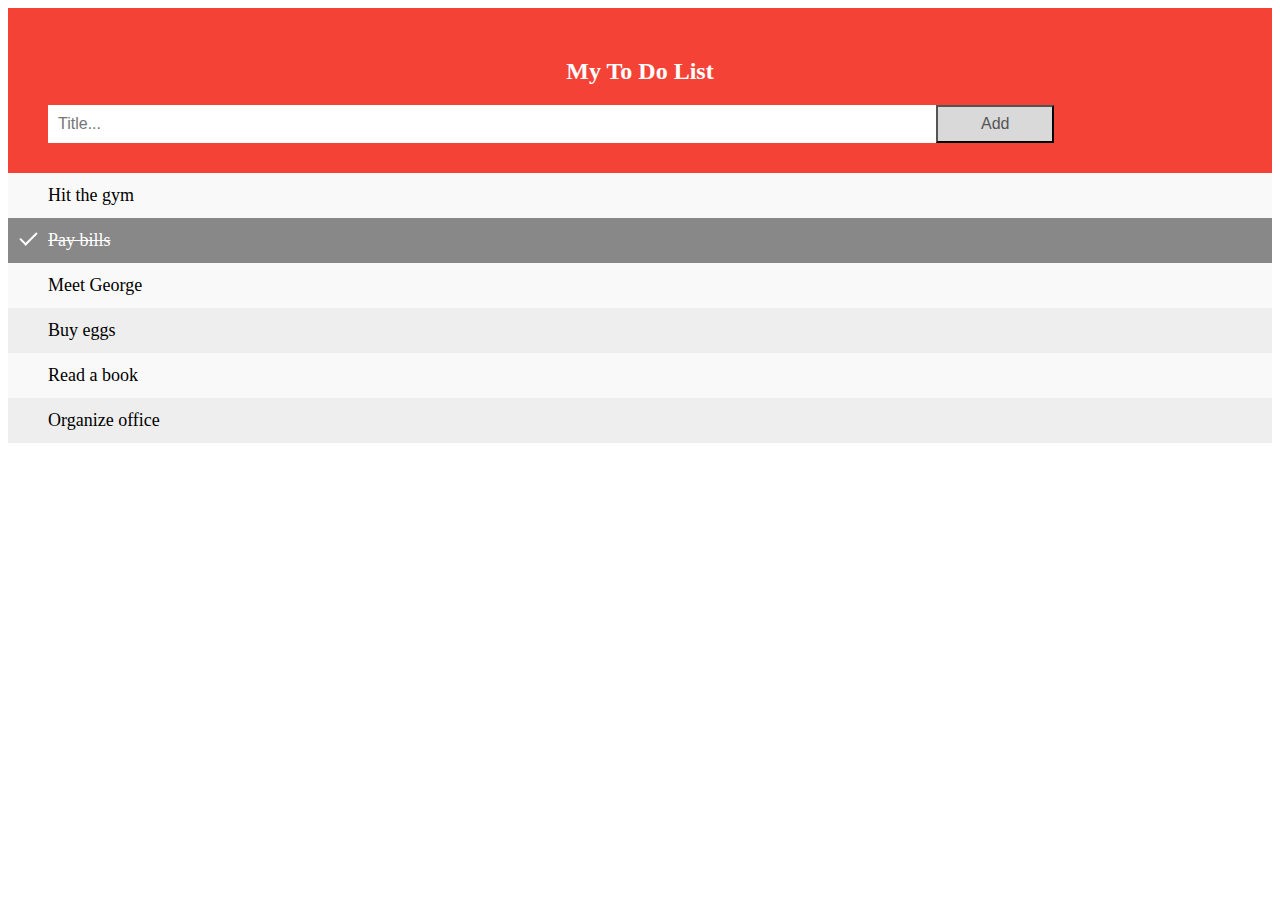
<file: 7may/HTML/index.html>
<!DOCTYPE html>
<html lang="en">

<head>
  <meta charset="UTF-8" />
  <meta http-equiv="X-UA-Compatible" content="IE=edge" />
  <meta name="viewport" content="width=device-width, initial-scale=1.0" />
  <title>Document</title>
  <link rel="stylesheet" href="style.css" />
</head>

<body>
  <div id="mydiv" class="header">
    <h2>My To Do List</h2>
    <input type="text" id="myinput" placeholder="Title..." />
    <button class="addBtn" id="createBtn">Add</button>
  </div>

  <ul id="myUL">
    <li>
      Hit the gym

    </li>
    <li class="list-item checked">Pay bills

    </li>
    <li class="list-item">Meet George

    </li>
    <li class="list-item">Buy eggs

    </li>
    <li class="list-item">Read a book

    </li>
    <li class="list-item">Organize office

    </li>
  </ul>
  <script src="../js/main.js"></script>
</body>

</html>
</file>
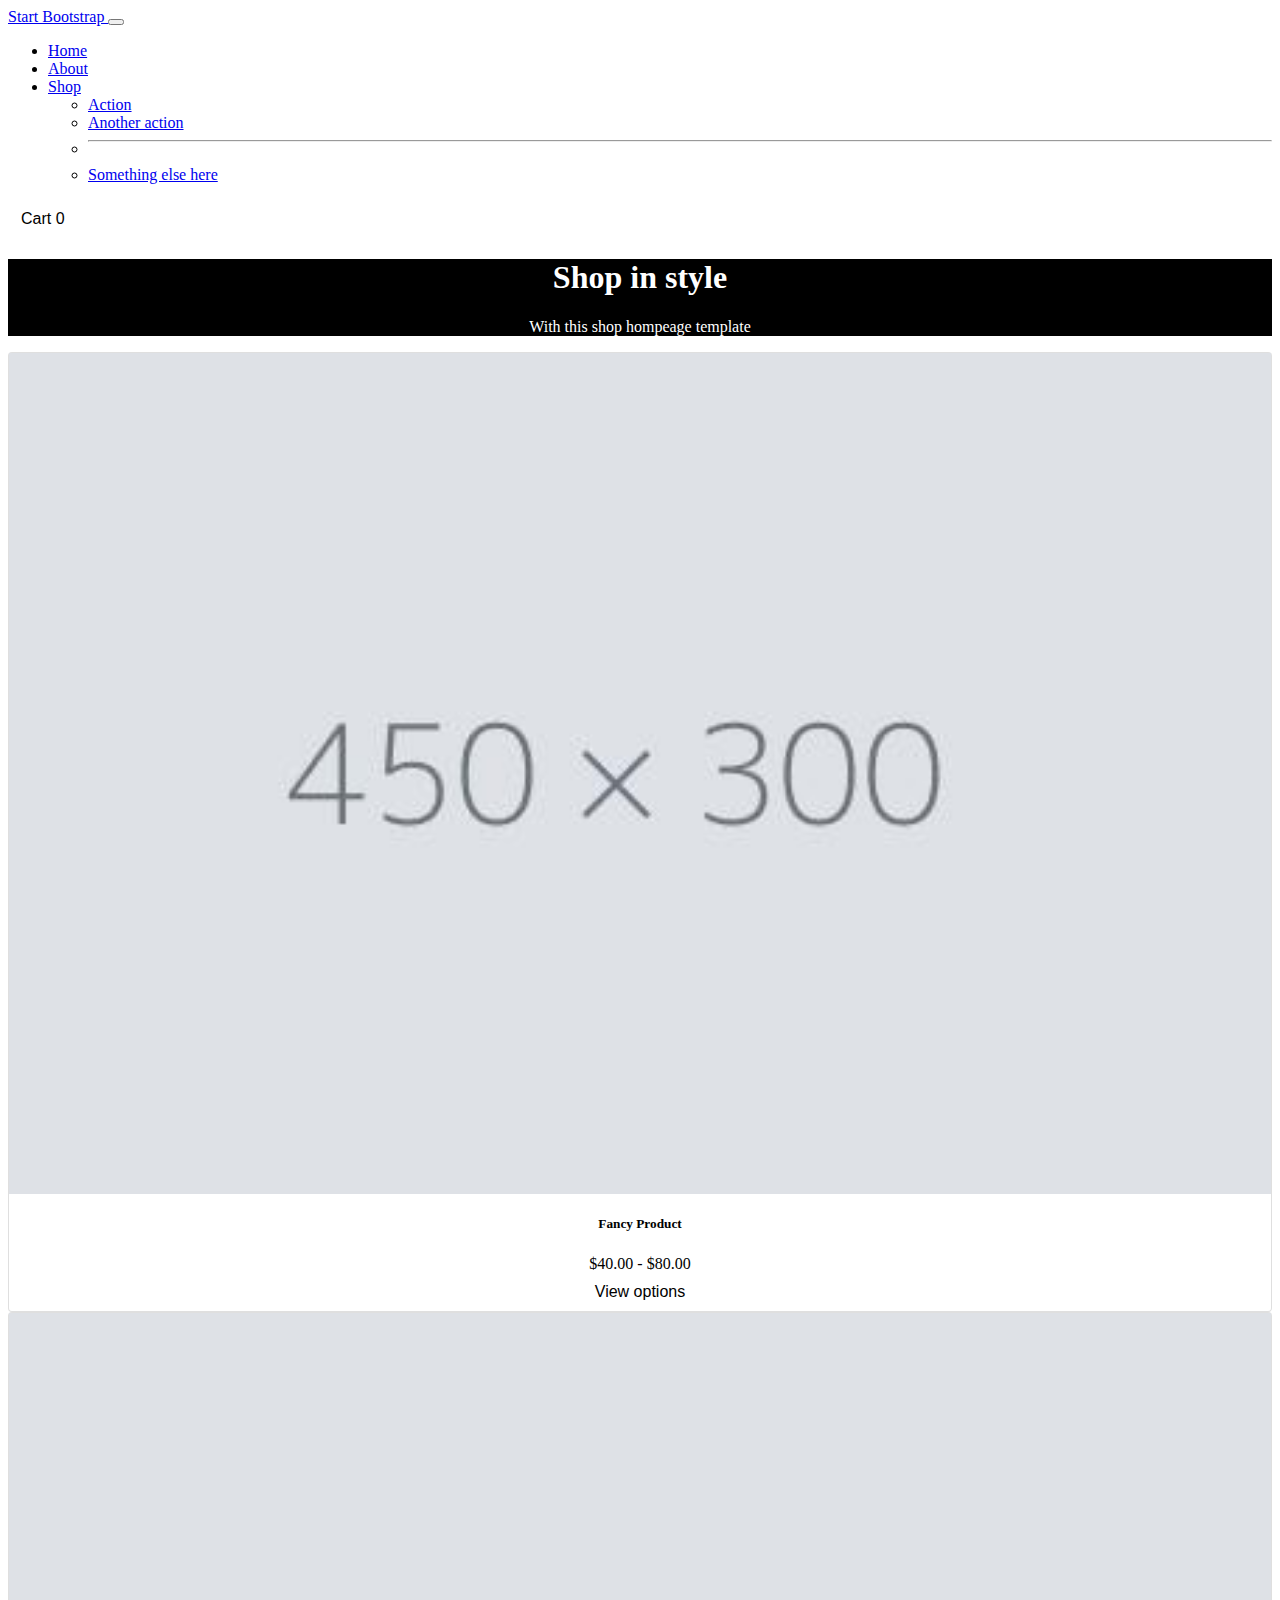
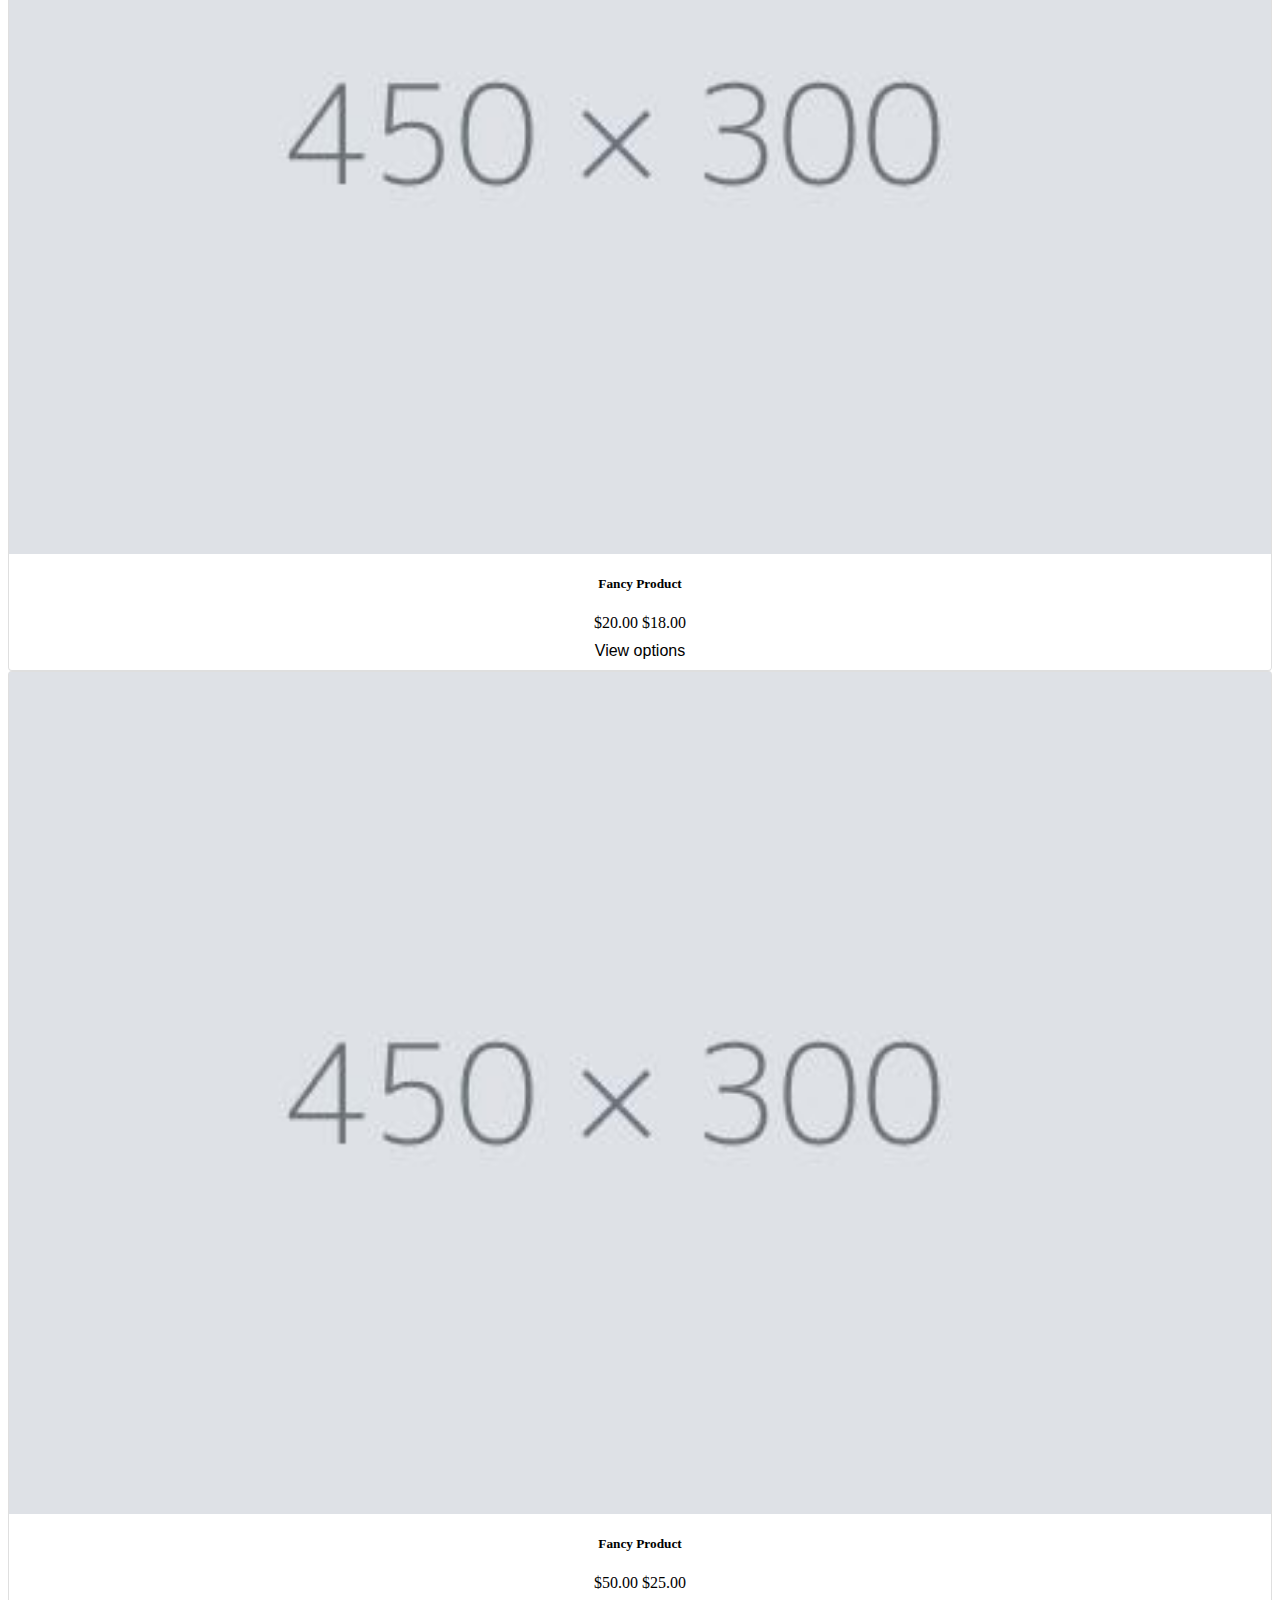
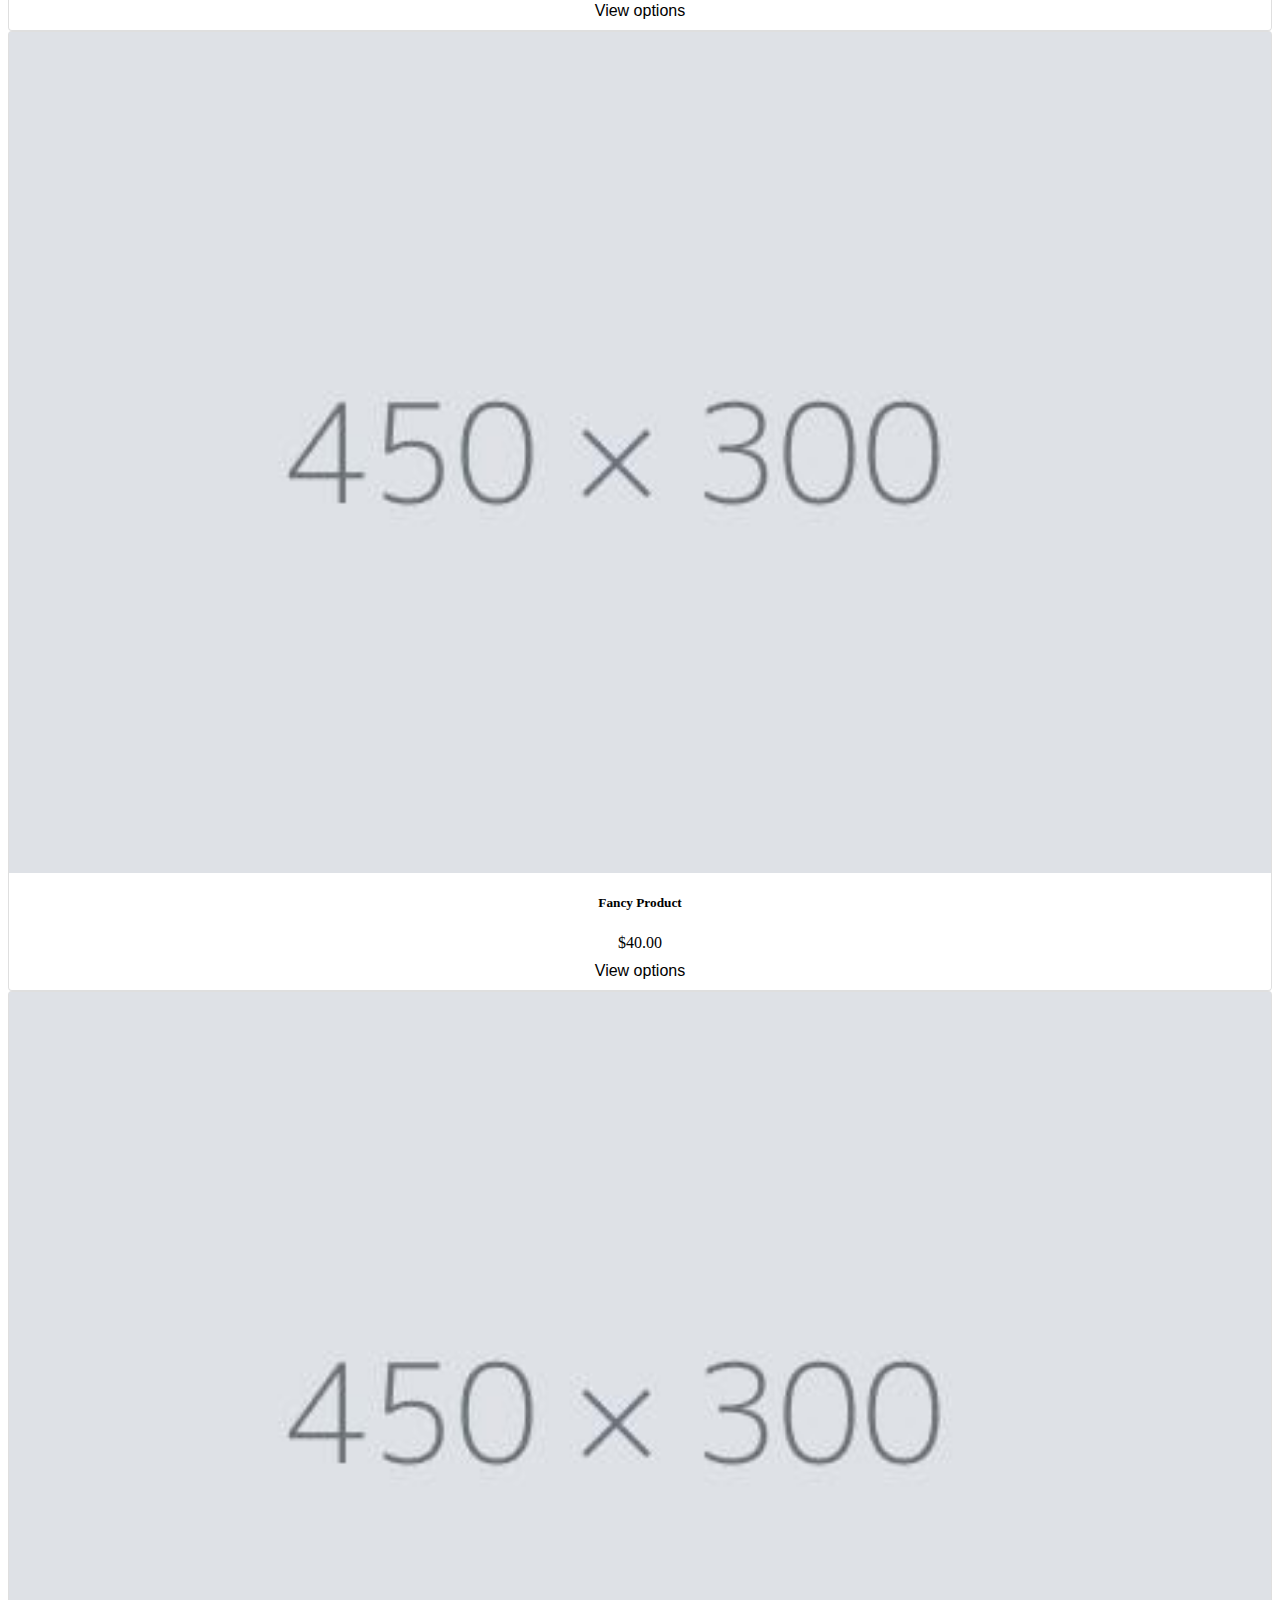
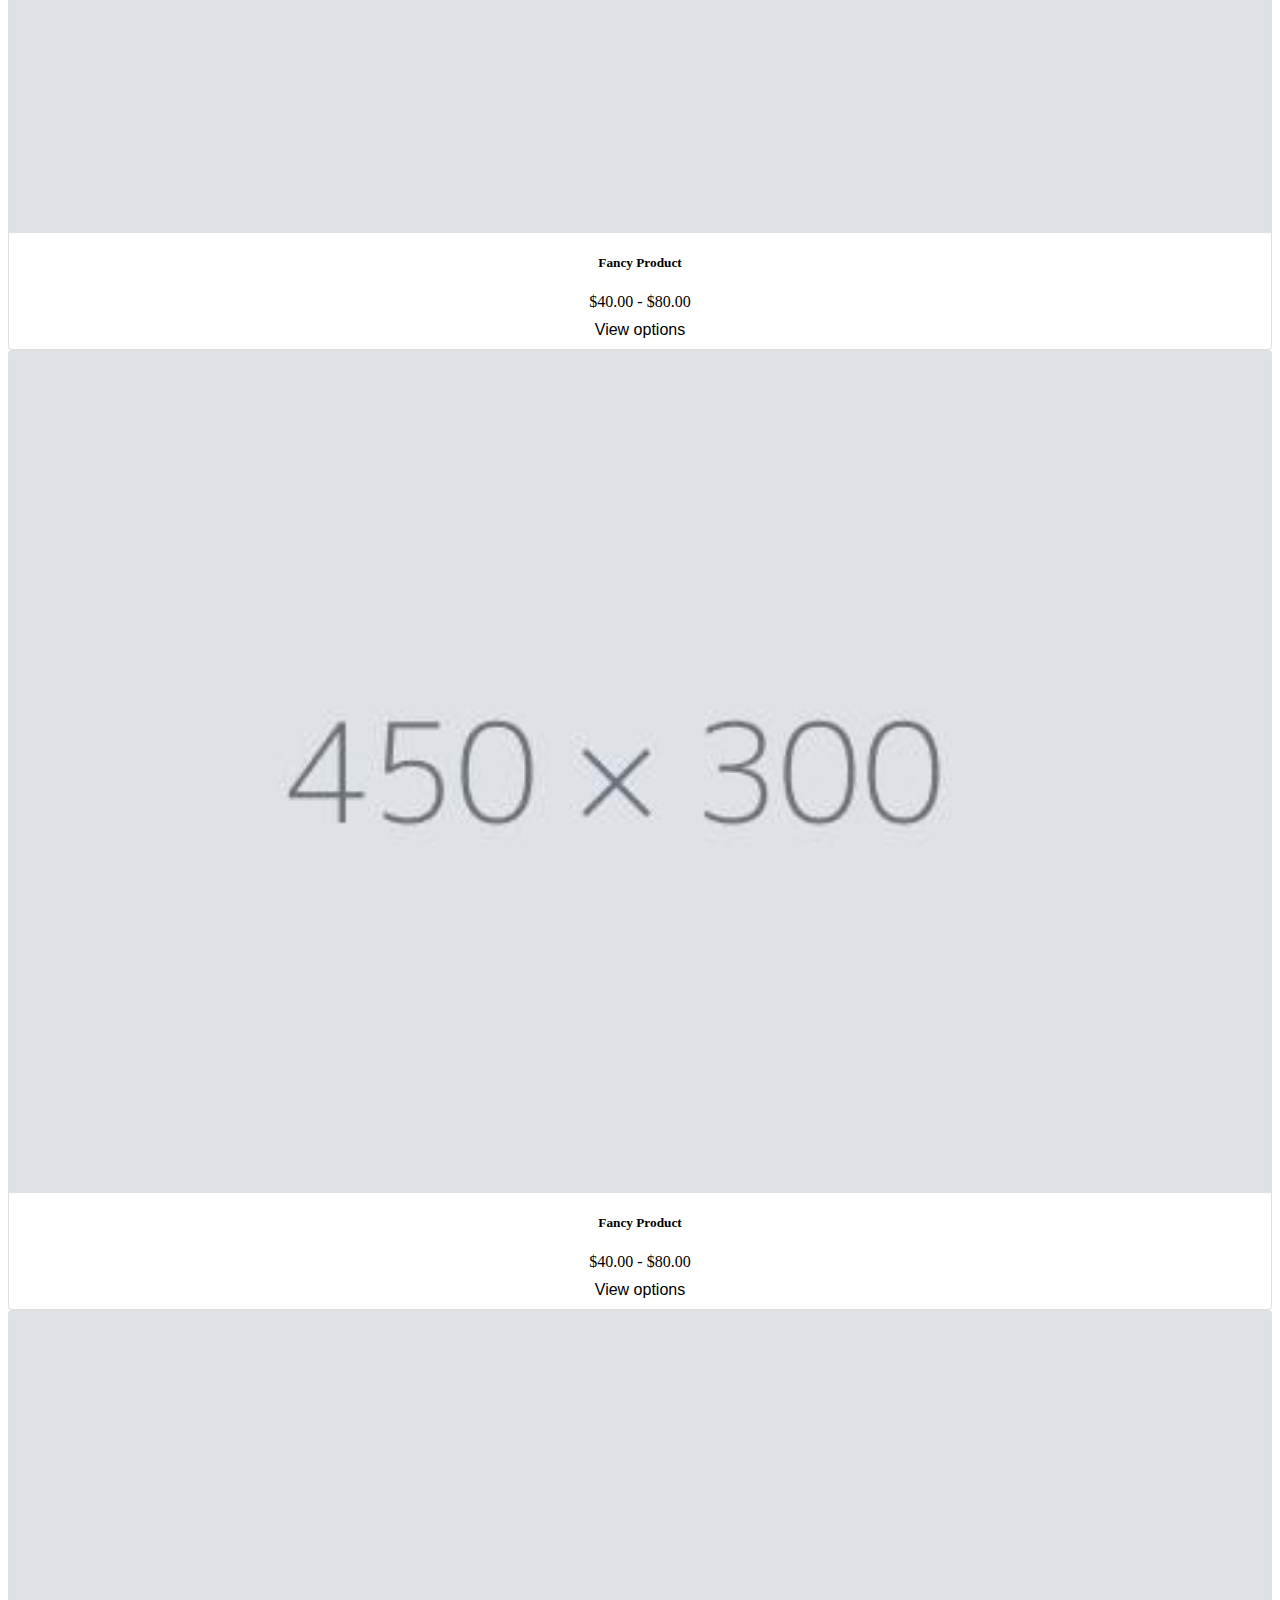
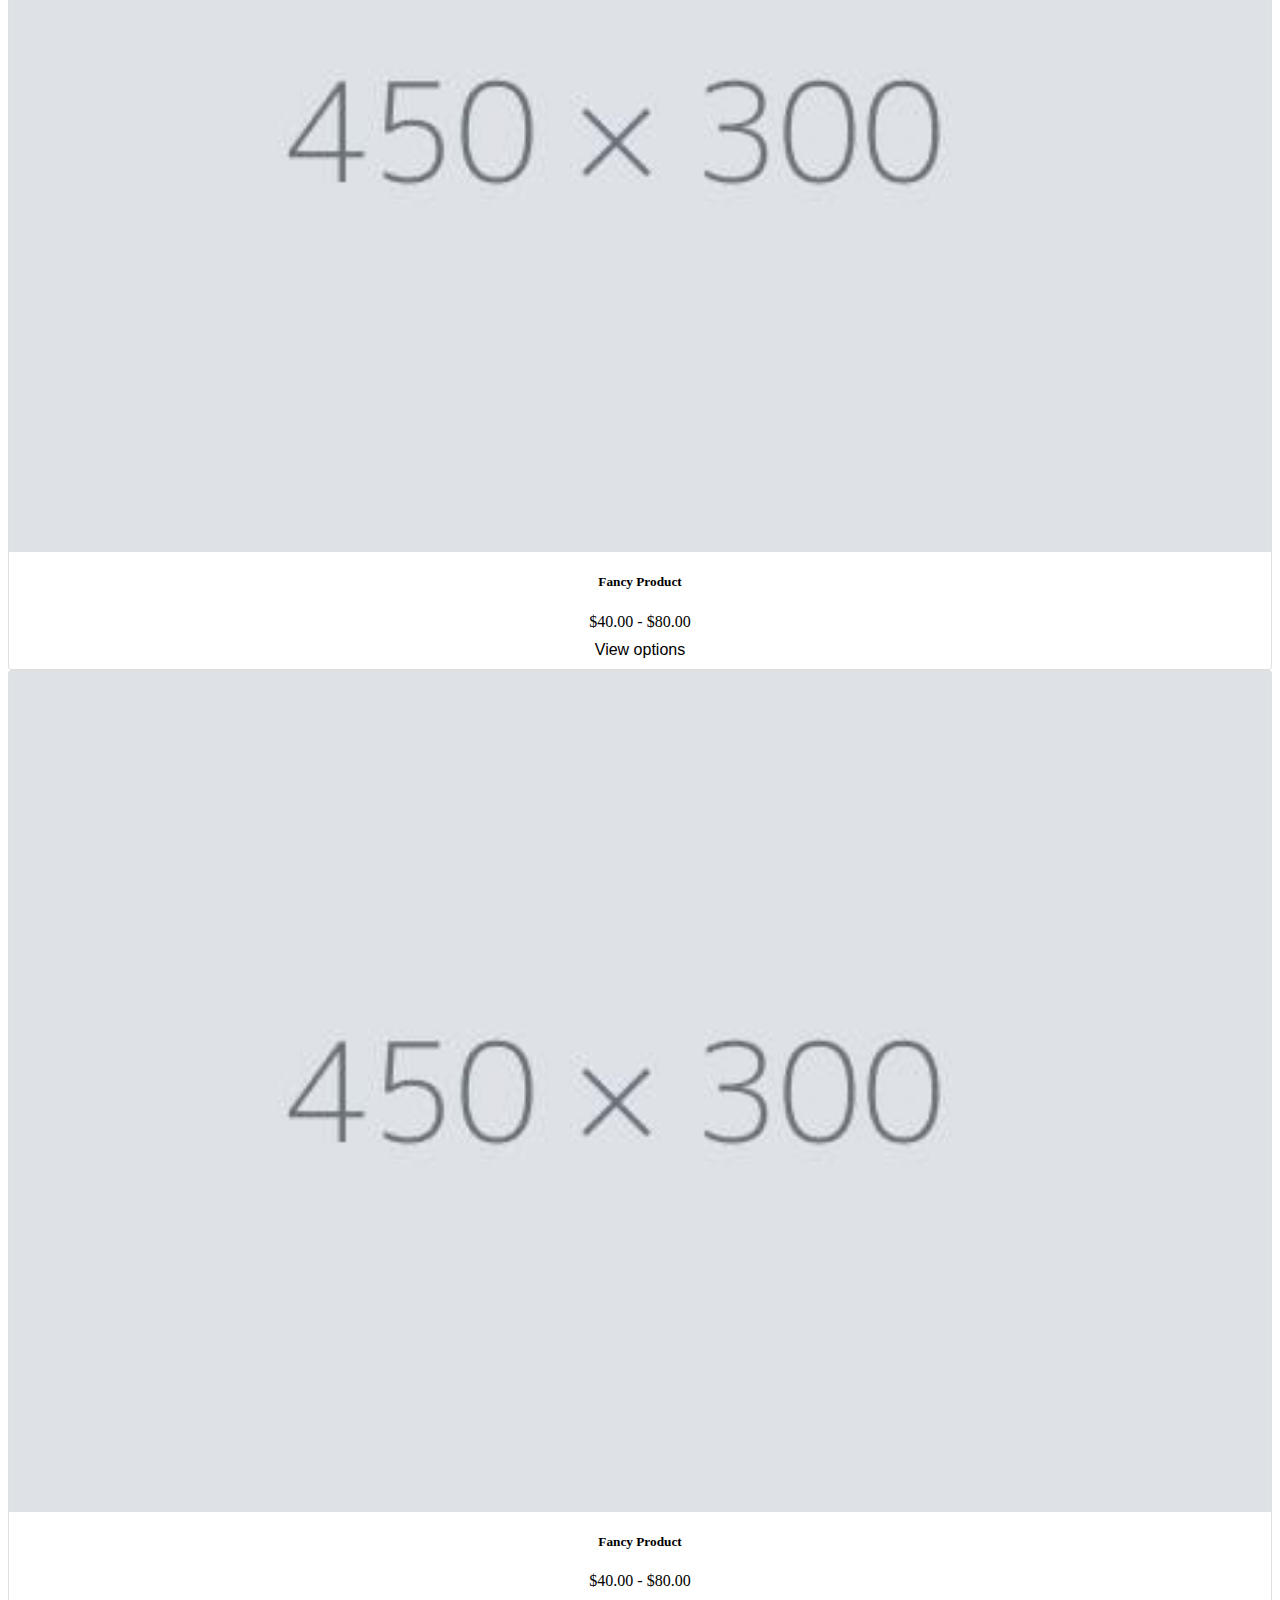
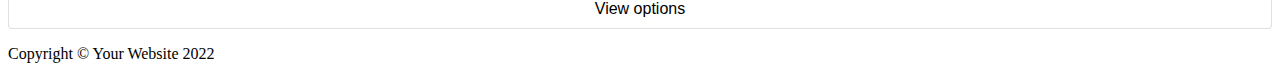
<file: 8may/Html/index.html>
<!DOCTYPE html>
<html lang="en">

<head>
    <meta charset="UTF-8">
    <meta http-equiv="X-UA-Compatible" content="IE=edge">
    <meta name="viewport" content="width=device-width, initial-scale=1.0">
    <title>Document</title>
    <link rel="stylesheet" href="../css/style.css">
    <link rel="stylesheet" href="https://cdnjs.cloudflare.com/ajax/libs/font-awesome/6.1.1/css/all.min.css"
        integrity="sha512-KfkfwYDsLkIlwQp6LFnl8zNdLGxu9YAA1QvwINks4PhcElQSvqcyVLLD9aMhXd13uQjoXtEKNosOWaZqXgel0g=="
        crossorigin="anonymous" referrerpolicy="no-referrer" />
    <link href="https://cdn.jsdelivr.net/npm/bootstrap@5.0.2/dist/css/bootstrap.min.css" rel="stylesheet"
        integrity="sha384-EVSTQN3/azprG1Anm3QDgpJLIm9Nao0Yz1ztcQTwFspd3yD65VohhpuuCOmLASjC" crossorigin="anonymous">
</head>

<body>
    <header>


        <nav class="navbar navbar-expand-lg navbar-light bg-light">
            <div class="container">
                <a class="navbar-brand" href="#">Start Bootstrap
                </a>
                <button class="navbar-toggler" type="button" data-bs-toggle="collapse"
                    data-bs-target="#navbarSupportedContent" aria-controls="navbarSupportedContent"
                    aria-expanded="false" aria-label="Toggle navigation">
                    <span class="navbar-toggler-icon"></span>
                </button>
                <div class="collapse navbar-collapse" id="navbarSupportedContent">
                    <ul class="navbar-nav me-auto mb-2 mb-lg-0">
                        <li class="nav-item">
                            <a class="nav-link active" aria-current="page" href="#">Home</a>
                        </li>
                        <li class="nav-item">
                            <a class="nav-link" href="#">About</a>
                        </li>
                        <li class="nav-item dropdown">
                            <a class="nav-link dropdown-toggle" href="#" id="navbarDropdown" role="button"
                                data-bs-toggle="dropdown" aria-expanded="false">
                                Shop
                            </a>
                            <ul class="dropdown-menu" aria-labelledby="navbarDropdown">
                                <li><a class="dropdown-item" href="#">Action</a></li>
                                <li><a class="dropdown-item" href="#">Another action</a></li>
                                <li>
                                    <hr class="dropdown-divider">
                                </li>
                                <li><a class="dropdown-item" href="#">Something else here</a></li>
                            </ul>
                        </li>

                    </ul>
                    <form class="d-flex">

                        <button class=" btn btn-outline-dark" type="submit">
                            <i class="fa-solid fa-cart-shopping"></i>
                            Cart
                            <span>0</span>

                        </button>
                    </form>
                </div>
            </div>
        </nav>

        <div class="dark-fon py-5">
            <div class="title">
                <h1>Shop in style</h1>
                <p>With this shop hompeage template</p>
            </div>
        </div>
    </header>
    <main>
        <section class="py-5">
            <div class="container mt-5">
                <div class="row d-flex">
                    <div class="col-3 mt-5 ">
                        <div class="card">
                            <img src="sekil.jpg" alt="">
                            <div class="card-body">
                                <div class="text">
                                 <h5>Fancy Product</h5>
                                 $40.00 - $80.00
                                 <div class="opt">
                                    <button class="btn btn-outline-dark mt-5">View options</button>
                                 </div>
                                </div>
                            </div>
                        </div>
                    </div>
                    <div class="col-3 mt-5">
                        <div class="card">
                            <img src="sekil.jpg" alt="">
                            <div class="card-body">
                                <div class="text">
                                 <h5>Fancy Product</h5>
                                 $20.00 $18.00
                                 <div class="opt">
                                    <button class="btn btn-outline-dark mt-5">View options</button>
                                 </div>
                                </div>
                            </div>
                        </div>
                    </div>
                    <div class="col-3 mt-5">
                        <div class="card">
                            <img src="sekil.jpg" alt="">
                            <div class="card-body">
                                <div class="text ">
                                 <h5>Fancy Product</h5>
                                 $50.00 $25.00
                                 <div class="opt">
                                    <button class="btn btn-outline-dark mt-5">View options</button>
                                 </div>
                                </div>
                            </div>
                        </div>
                    </div>
                    <div class="col-3 mt-5">
                        <div class="card">
                            <img src="sekil.jpg" alt="">
                            <div class="card-body">
                                <div class="text">
                                 <h5>Fancy Product</h5>
                                 $40.00
                                 <div class="opt">
                                    <button class="btn btn-outline-dark mt-5">View options</button>
                                 </div>
                                </div>
                            </div>
                        </div>
                    </div>
                    <div class="col-3 mt-5">
                        <div class="card">
                            <img src="sekil.jpg" alt="">
                            <div class="card-body">
                                <div class="text">
                                 <h5>Fancy Product</h5>
                                 $40.00 - $80.00
                                 <div class="opt">
                                    <button class="btn btn-outline-dark mt-5">View options</button>
                                 </div>
                                </div>
                            </div>
                        </div>
                    </div>
                    <div class="col-3 mt-5">
                        <div class="card">
                            <img src="sekil.jpg" alt="">
                            <div class="card-body">
                                <div class="text">
                                 <h5>Fancy Product</h5>
                                 $40.00 - $80.00
                                 <div class="opt">
                                    <button class="btn btn-outline-dark mt-5">View options</button>
                                 </div>
                                </div>
                            </div>
                        </div>
                    </div>
                    <div class="col-3 mt-5">
                        <div class="card">
                            <img src="sekil.jpg" alt="">
                            <div class="card-body">
                                <div class="text">
                                 <h5>Fancy Product</h5>
                                 $40.00 - $80.00
                                 <div class="opt">
                                    <button class="btn btn-outline-dark mt-5">View options</button>
                                 </div>
                                </div>
                            </div>
                        </div>
                    </div>
                    <div class="col-3 mt-5">
                        <div class="card">
                            <img src="sekil.jpg" alt="">
                            <div class="card-body">
                                <div class="text">
                                 <h5>Fancy Product</h5>
                                 $40.00 - $80.00
                                 <div class="opt">
                                    <button class="btn btn-outline-dark mt-5">View options</button>
                                 </div>
                                </div>
                            </div>
                        </div>
                    </div>
                </div>
            </div>

        </section>
    </main>
    <footer>
        <div class="py-5 bg-dark">
            <div class="container">
                <p class="text-center text-white">Copyright © Your Website 2022</p>
            </div>

        </div>
    </footer>
</body>

</html>
</file>
<file: 7may/HTML/style.css>
*{
    box-sizing: border-box;
}
ul{
    margin: 0;
    padding: 0;
}
ul li{
    cursor: pointer;
    position: relative;
    padding: 12px 8px 12px 40px;
    background: #eee;
    font-size: 18px;
    transition: 0.2s;
}
ul li:nth-child(odd) {
    background: #f9f9f9;
  }
  ul li:hover {
    background: #ddd;
  }
  ul li.checked {
    background: #888;
    color: #fff;
    text-decoration: line-through;
  }
  ul li.checked::before {
    content: '';
    position: absolute;
    border-color: #fff;
    border-style: solid;
    border-width: 0 2px 2px 0;
    top: 10px;
    left: 16px;
    transform: rotate(45deg);
    height: 15px;
    width: 7px;
  }
  
  .header {
    background-color: #f44336;
    padding: 30px 40px;
    color: white;
    text-align: center;
  }
  .header:after {
    content: "";
    display: table;
    clear: both;
  }
  input {
    margin: 0;
    border: none;
    border-radius: 0;
    width: 75%;
    padding: 10px;
    float: left;
    font-size: 16px;
  }
  .addBtn {
    padding: 8px;
    width: 10%;
    background: #d9d9d9;
    color: #555;
    float: left;
    text-align: center;
    font-size: 16px;
    cursor: pointer;
    transition: 0.3s;
    border-radius: 0;
  }
  .addBtn:hover {
    background-color: #bbb;
  }
</file>
<file: 8may/css/style.css>
.btn{
    display: inline-block;
    font-weight: 400;
    line-height: 1.5;
    text-align: center;
    text-decoration: none;
    vertical-align: middle;
    user-select: none;
    background-color: transparent;
    border: 1px solid transparent;
    padding: 0.375rem 0.75rem;
    font-size: 1rem;
    border-radius: 0.25rem;
}
.bi-cart::before{
    content: "";
}
.title{
    text-align: center;
    color: white;
}
.dark-fon{
   
    background-color: black;
}
.card{
    position: relative;
    display: flex;
    flex-direction: column;
    min-width: 0;
    word-wrap: break-word;
    background-color: #fff;
    background-clip: border-box;
    border: 1px solid rgba(0, 0, 0, 0.125);
    border-radius: 0.25rem;

}
.text{
    text-align: center;
}
</file>
